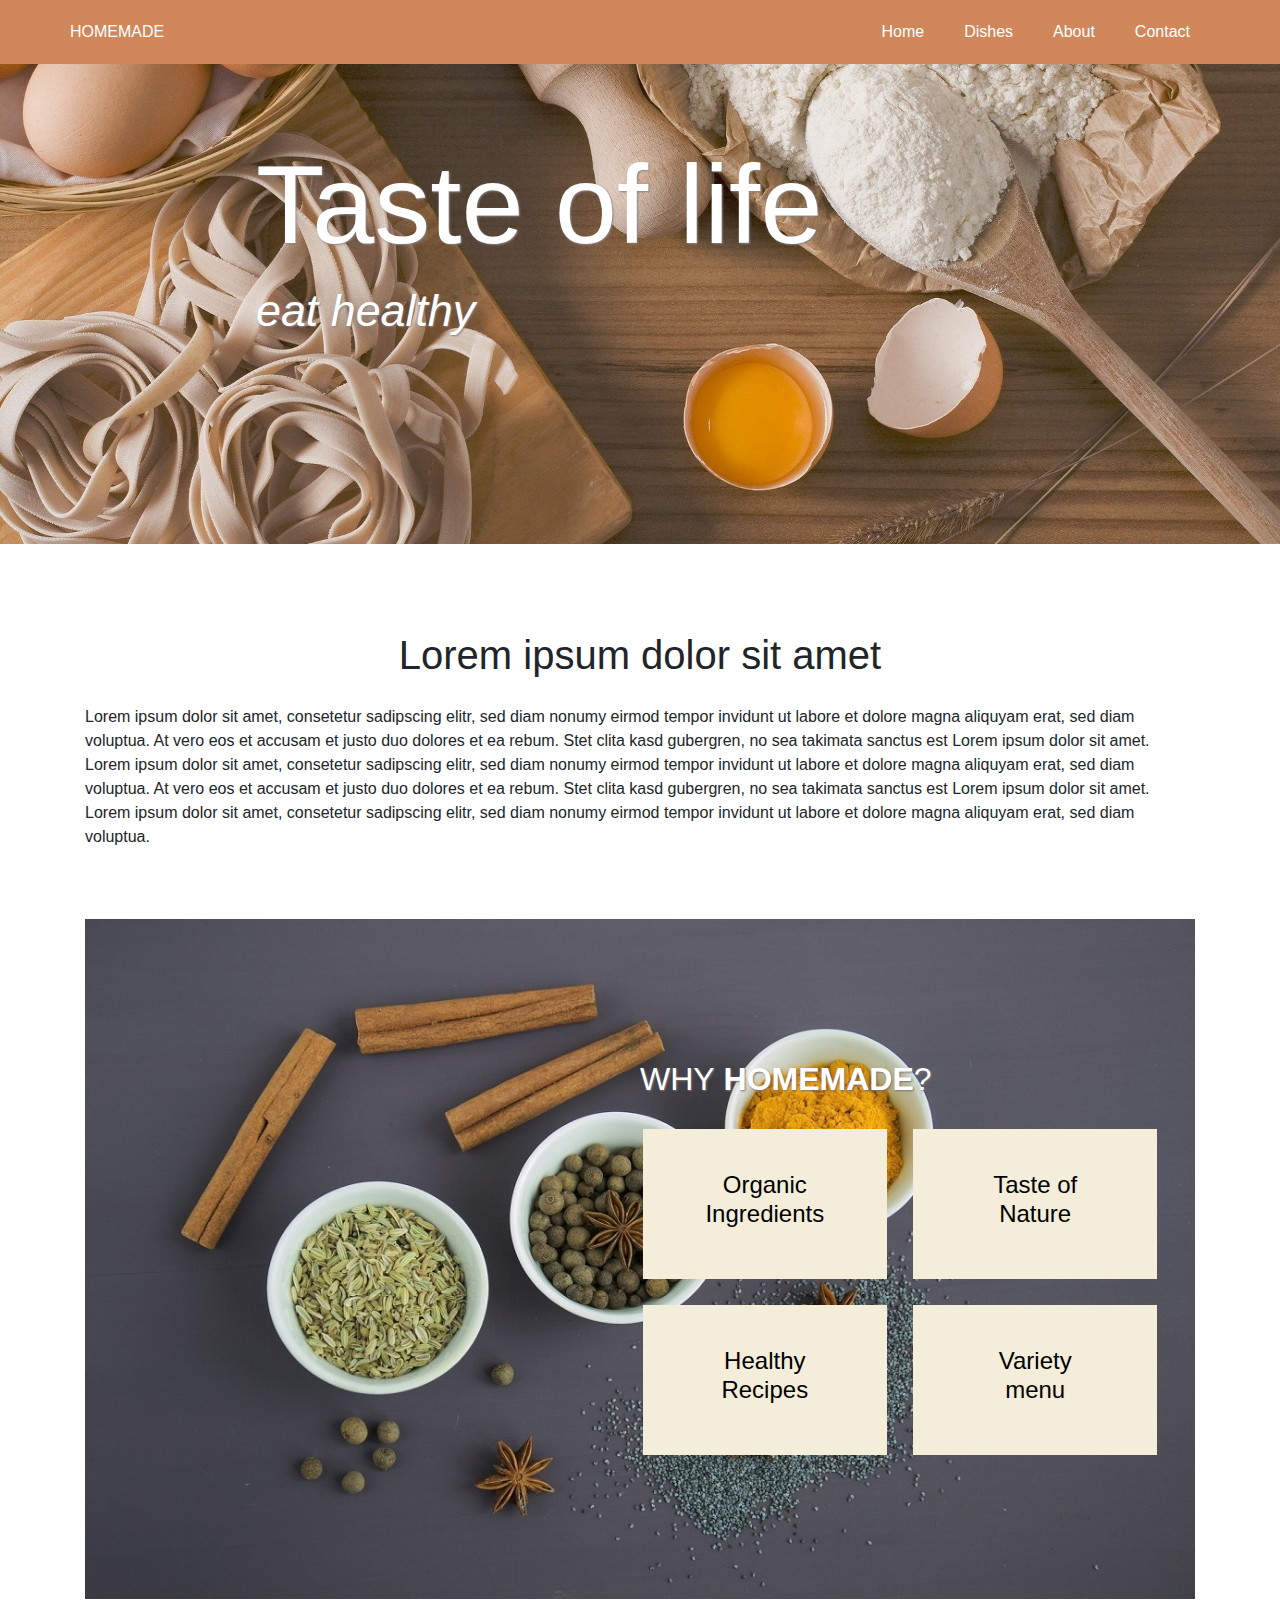
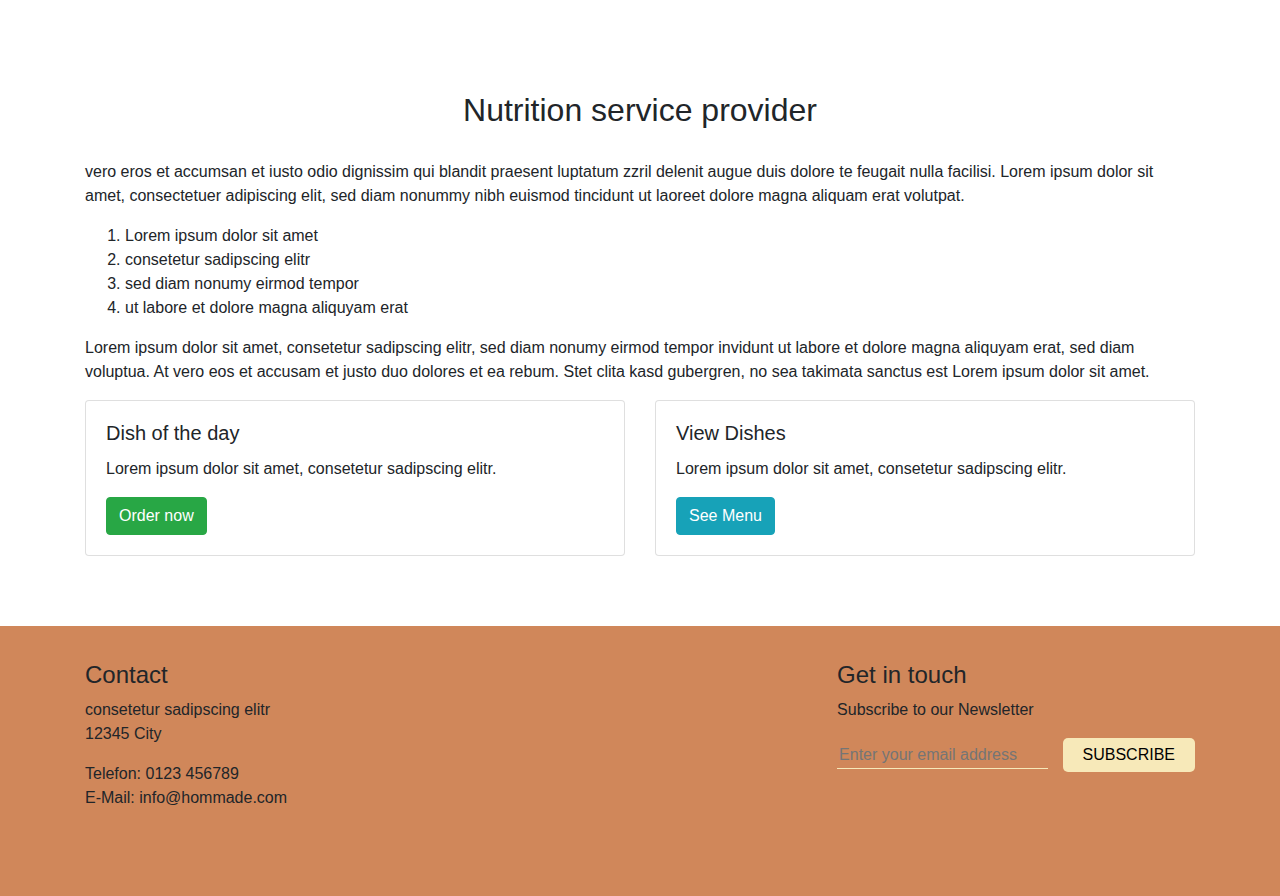
<file: index.html>
﻿<!DOCTYPE html>
<html>
<head>
	<meta charset="utf-8">
	<meta name="viewport" content="width=device-width, initial-scale=1">
	<title>Project0</title>
	<link rel="stylesheet" href="css/bootstrap.min.css">
	<link rel="stylesheet" href="css/general.css">
	<link rel="stylesheet" href="css/style.css">

</head>

<body>
	<header>
		<nav>
			<div class="container menu_bar">
				<a href="index.html">HOMEMADE</a>
				<ul>
					<li>
						<a href="index.html">Home</a>
					</li>
					<li>
						<a href="dishes.html">Dishes</a>
					</li>
					<li>
						<a href="about.html">About</a>
					</li>
					<li>
						<a href="contact.html">Contact</a>
					</li>
				</ul>
			</div>
		</nav>
		<img src="images/header-large-2.jpg" alt="homemade food"/>
		<h2 class="slid-txt">Taste of life<br /><span>eat healthy</span></h2>
	</header>

	<main class="container">
		<h1>Lorem ipsum dolor sit amet</h1>
		<p>
			Lorem ipsum dolor sit amet, consetetur sadipscing elitr, sed diam nonumy eirmod tempor invidunt ut labore et dolore magna aliquyam erat, sed diam voluptua. At vero eos et accusam et justo duo dolores et ea rebum. Stet clita kasd gubergren, no sea takimata sanctus est Lorem ipsum dolor sit amet. Lorem ipsum dolor sit amet, consetetur sadipscing elitr, sed diam nonumy eirmod tempor invidunt ut labore et dolore magna aliquyam erat, sed diam voluptua. At vero eos et accusam et justo duo dolores et ea rebum. Stet clita kasd gubergren, no sea takimata sanctus est Lorem ipsum dolor sit amet. Lorem ipsum dolor sit amet, consetetur sadipscing elitr, sed diam nonumy eirmod tempor invidunt ut labore et dolore magna aliquyam erat, sed diam voluptua.
		</p>
		<div class="container bg-img">
			<div class="four-boxes">
				<h2>Why<strong>&nbsp;homemade</strong>?</h2>
				<div class="box"><h4><a href="dishes.html">Organic<br />Ingredients</a></h4></div>
				<div class="box even"><h4><a href="index.html">Taste of<br />Nature</a></h4></div>
				<div class="box"><h4><a href="about.html">Healthy<br />Recipes</a></h4></div>
				<div class="box even"><h4><a href="contact.html">Variety<br />menu</a></h4></div>
			</div>
		</div>
		<h2>Nutrition service provider</h2>
		<p>
			vero eros et accumsan et iusto odio dignissim qui blandit praesent luptatum zzril delenit augue duis dolore te feugait nulla facilisi. Lorem ipsum dolor sit amet, consectetuer adipiscing elit, sed diam nonummy nibh euismod tincidunt ut laoreet dolore magna aliquam erat volutpat.
		</p>
		<ol>
			<li>Lorem ipsum dolor sit amet</li>
			<li>consetetur sadipscing elitr</li>
			<li>sed diam nonumy eirmod tempor</li>
			<li>ut labore et dolore magna aliquyam erat</li>
		</ol>
		<p>
			Lorem ipsum dolor sit amet, consetetur sadipscing elitr, sed diam nonumy eirmod tempor invidunt ut labore et dolore magna aliquyam erat, sed diam voluptua. At vero eos et accusam et justo duo dolores et ea rebum. Stet clita kasd gubergren, no sea takimata sanctus est Lorem ipsum dolor sit amet.
		</p>

		<div class="row">
			<div class="col-sm-6">
				<div class="card">
					<div class="card-body">
						<h5 class="card-title">Dish of the day</h5>
						<p class="card-text">Lorem ipsum dolor sit amet, consetetur sadipscing elitr.</p>
						<a href="#" class="btn btn-success">Order now</a>
					</div>
				</div>
			</div>
			<div class="col-sm-6">
				<div class="card">
					<div class="card-body">
						<h5 class="card-title">View Dishes</h5>
						<p class="card-text">Lorem ipsum dolor sit amet, consetetur sadipscing elitr.</p>
						<a href="#" class="btn btn-info">See Menu</a>
					</div>
				</div>
			</div>
		</div>

	</main>

	<footer>
		<div class="container">
			<div>
				<h4>Contact</h4>
				<p>
					consetetur sadipscing elitr<br>
					12345 City
				</p>
				<p>
					Telefon: 0123 456789<br>
					E-Mail: info&#64;hommade.com
				</p>
			</div>

			<div>
				<h4>Get in touch</h4>
				<p>Subscribe to our Newsletter</p>
				<form>
					<input type="email" placeholder="Enter your email address" name="mail">
					<input type="submit" value="subscribe">
				</form>
			</div>
		</div>
	</footer>

</body>
</html>
</file>
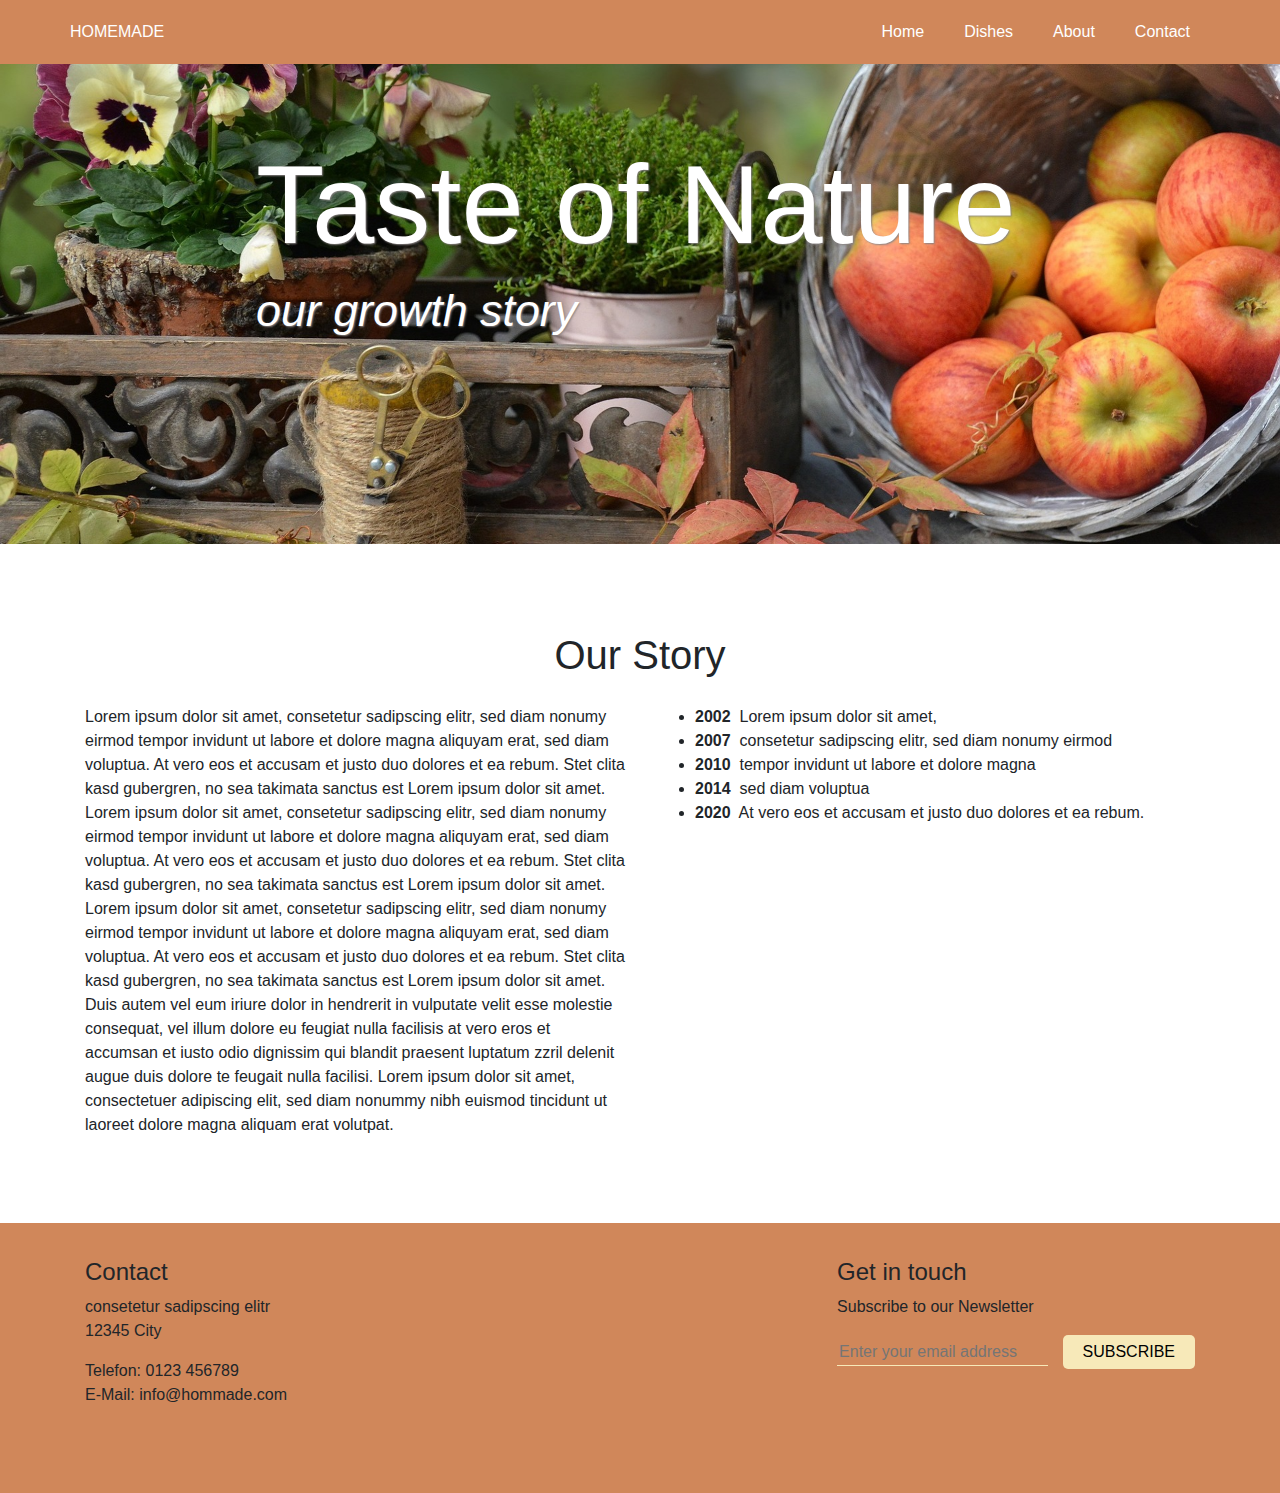
<file: about.html>
﻿<!DOCTYPE html>
<html>
<head>
	<meta charset="utf-8">
	<meta name="viewport" content="width=device-width, initial-scale=1">
	<title>Project0</title>
	<link rel="stylesheet" href="css/bootstrap.min.css">
	<link rel="stylesheet" href="css/general.css">
	<link rel="stylesheet" href="css/style.css">

</head>
<body>
	<header>
		<nav>
			<div class="container menu_bar">
				<a href="index.html">HOMEMADE</a>
				<ul>
					<li>
						<a href="index.html">Home</a>
					</li>
					<li>
						<a href="dishes.html">Dishes</a>
					</li>
					<li>
						<a href="about.html">About</a>
					</li>
					<li>
						<a href="contact.html">Contact</a>
					</li>
				</ul>
			</div>
		</nav>
		<img src="images/apple-1776745_1920.jpg" alt="apple and flowers"/>
		<h2 class="slid-txt">Taste of Nature<br /><span>our growth story</span></h2>
	</header>

	<main class="content">

		<h1>Our Story</h1>

		<div class="container">
			<div class="row">
				<div class="col-sm">
					<p>
						Lorem ipsum dolor sit amet, consetetur sadipscing elitr, sed diam nonumy eirmod tempor invidunt ut labore et dolore magna aliquyam erat, sed diam voluptua. At vero eos et accusam et justo duo dolores et ea rebum. Stet clita kasd gubergren, no sea takimata sanctus est Lorem ipsum dolor sit amet. Lorem ipsum dolor sit amet, consetetur sadipscing elitr, sed diam nonumy eirmod tempor invidunt ut labore et dolore magna aliquyam erat, sed diam voluptua. At vero eos et accusam et justo duo dolores et ea rebum. Stet clita kasd gubergren, no sea takimata sanctus est Lorem ipsum dolor sit amet. Lorem ipsum dolor sit amet, consetetur sadipscing elitr, sed diam nonumy eirmod tempor invidunt ut labore et dolore magna aliquyam erat, sed diam voluptua. At vero eos et accusam et justo duo dolores et ea rebum. Stet clita kasd gubergren, no sea takimata sanctus est Lorem ipsum dolor sit amet.

						Duis autem vel eum iriure dolor in hendrerit in vulputate velit esse molestie consequat, vel illum dolore eu feugiat nulla facilisis at vero eros et accumsan et iusto odio dignissim qui blandit praesent luptatum zzril delenit augue duis dolore te feugait nulla facilisi. Lorem ipsum dolor sit amet, consectetuer adipiscing elit, sed diam nonummy nibh euismod tincidunt ut laoreet dolore magna aliquam erat volutpat.
					</p>
				</div>
				<div class="col-sm">
					<ul>
						<li>
							<b>2002</b>&nbsp; Lorem ipsum dolor sit amet,
						</li>
						<li>
							<b>2007</b>&nbsp; consetetur sadipscing elitr, sed diam nonumy eirmod
						</li>
						<li>
							<b>2010</b>&nbsp; tempor invidunt ut labore et dolore magna
						</li>
						<li>
							<b>2014</b>&nbsp;  sed diam voluptua
						</li>
						<li>
							<b>2020</b>&nbsp;  At vero eos et accusam et justo duo dolores et ea rebum.
						</li>
					</ul>
				</div>
			</div>
		</div>

	</main>

	<footer>
		<div class="container">
			<div>
				<h4>Contact</h4>
				<p>
					consetetur sadipscing elitr<br>
					12345 City
				</p>
				<p>
					Telefon: 0123 456789<br>
					E-Mail: info&#64;hommade.com
				</p>
			</div>

			<div>
				<h4>Get in touch</h4>
				<p>Subscribe to our Newsletter</p>
				<form>
					<input type="email" placeholder="Enter your email address" name="mail">
					<input type="submit" value="subscribe">
				</form>
			</div>
		</div>
	</footer>

</body>
</html>
</file>
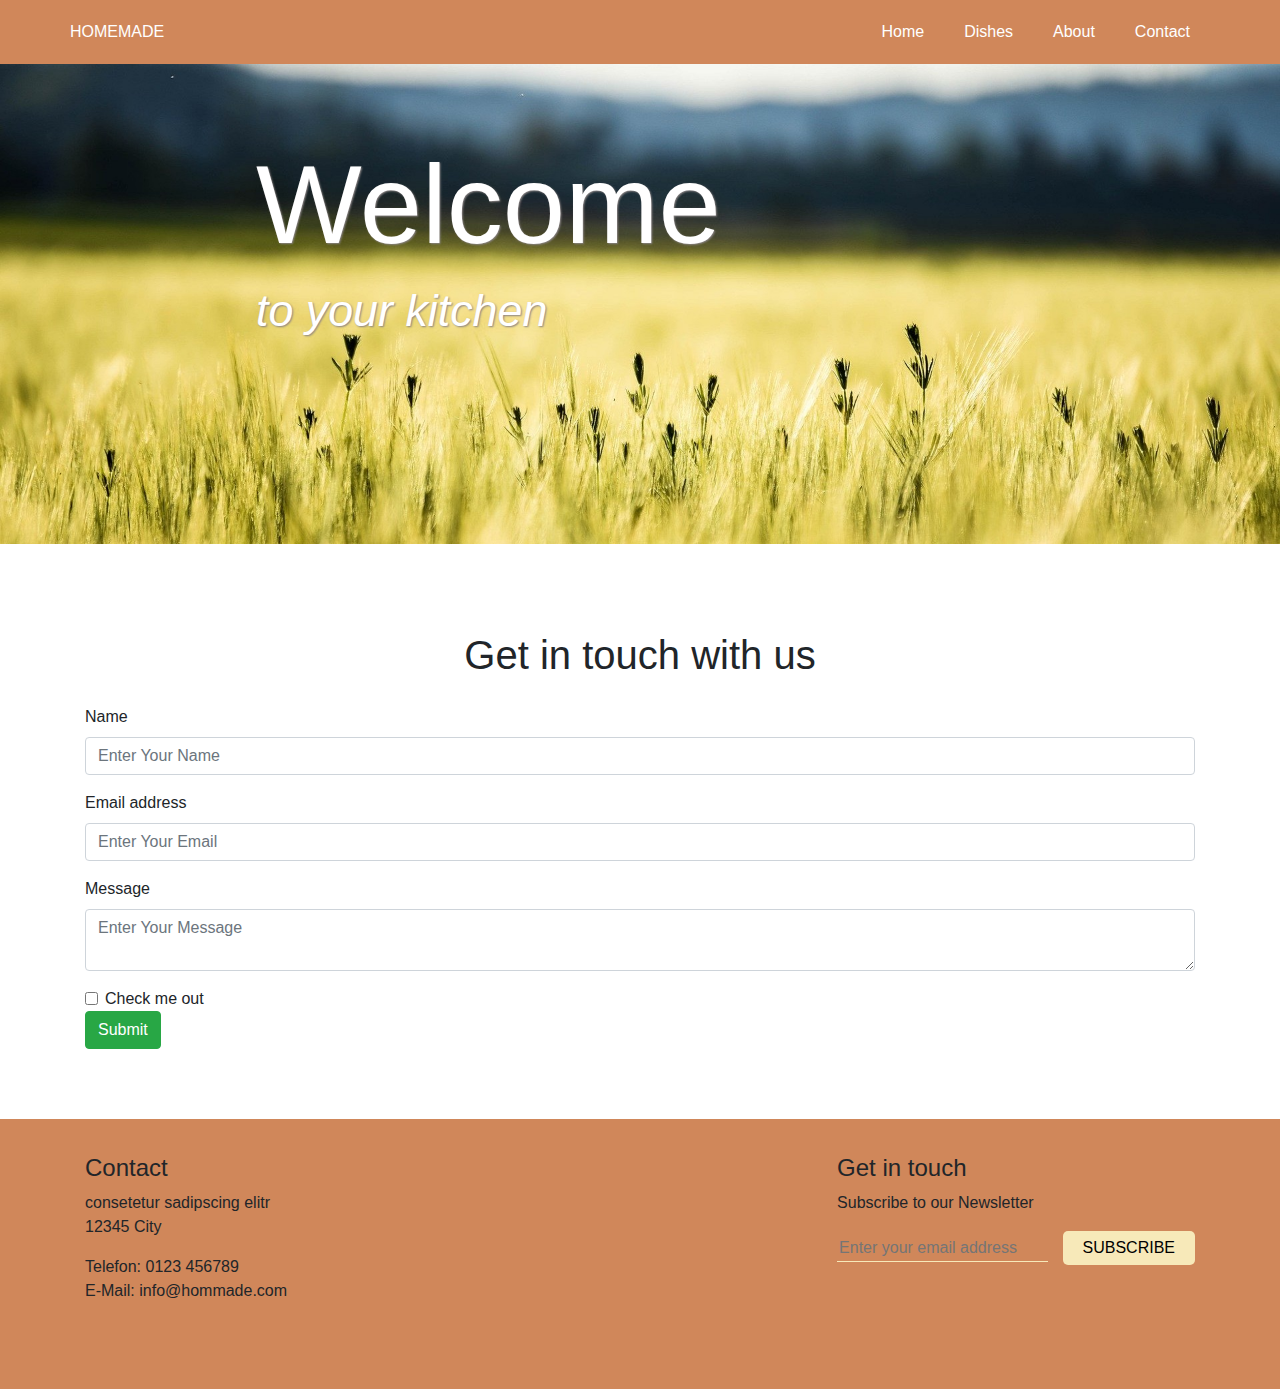
<file: contact.html>
﻿<!DOCTYPE html>
<html>
<head>
	<meta charset="utf-8">
	<meta name="viewport" content="width=device-width, initial-scale=1">
	<title>Project0</title>
	<link rel="stylesheet" href="css/bootstrap.min.css">
	<link rel="stylesheet" href="css/general.css">
	<link rel="stylesheet" href="css/style.css">

</head>
<body>
	<header>
		<nav>
			<div class="container menu_bar">
				<a href="index.html">HOMEMADE</a>
				<ul>
					<li>
						<a href="index.html">Home</a>
					</li>
					<li>
						<a href="dishes.html">Dishes</a>
					</li>
					<li>
						<a href="about.html">About</a>
					</li>
					<li>
						<a href="contact.html">Contact</a>
					</li>
				</ul>
			</div>
		</nav>
		<img src="images/cornfield-5067210_1920.jpg" alt="cornfield farm"/>
		<h2 class="slid-txt">Welcome<br /><span>to your kitchen</span></h2>
	</header>

	<main class="content">
		<div class="container">
			<section>
				<h1>Get in touch with us</h1>

				<form>
					<div class="form-group">
						<label for="exampleInputEmail1">Name</label>
						<input type="text" class="form-control" id="exampleInputEmail1" aria-describedby="emailHelp" placeholder="Enter Your Name">
					</div>
					<div class="form-group">
						<label for="exampleInputEmail1">Email address</label>
						<input type="email" class="form-control" id="exampleInputEmail1" aria-describedby="emailHelp" placeholder="Enter Your Email">
					</div>
					<div class="form-group">
						<label for="exampleFormControlTextarea1">Message</label>
						<textarea type="textarea" class="form-control" id="exampleInputEmail1" aria-describedby="emailHelp" placeholder="Enter Your Message"></textarea>
					</div>
					<div class="form-check">
						<input type="checkbox" class="form-check-input" id="exampleCheck1">
						<label class="form-check-label" for="exampleCheck1">Check me out</label>
					</div>
					<button type="submit" class="btn btn-success">Submit</button>
				</form>


			</section>
		</div>
	</main>

	<footer>
		<div class="container">
			<div>
				<h4>Contact</h4>
				<p>
					consetetur sadipscing elitr<br>
					12345 City
				</p>
				<p>
					Telefon: 0123 456789<br>
					E-Mail: info&#64;hommade.com
				</p>
			</div>

			<div>
				<h4>Get in touch</h4>
				<p>Subscribe to our Newsletter</p>
				<form>
					<input type="email" placeholder="Enter your email address" name="mail">
					<input type="submit" value="subscribe">
				</form>
			</div>
		</div>
	</footer>	
</body>
</html>
</file>
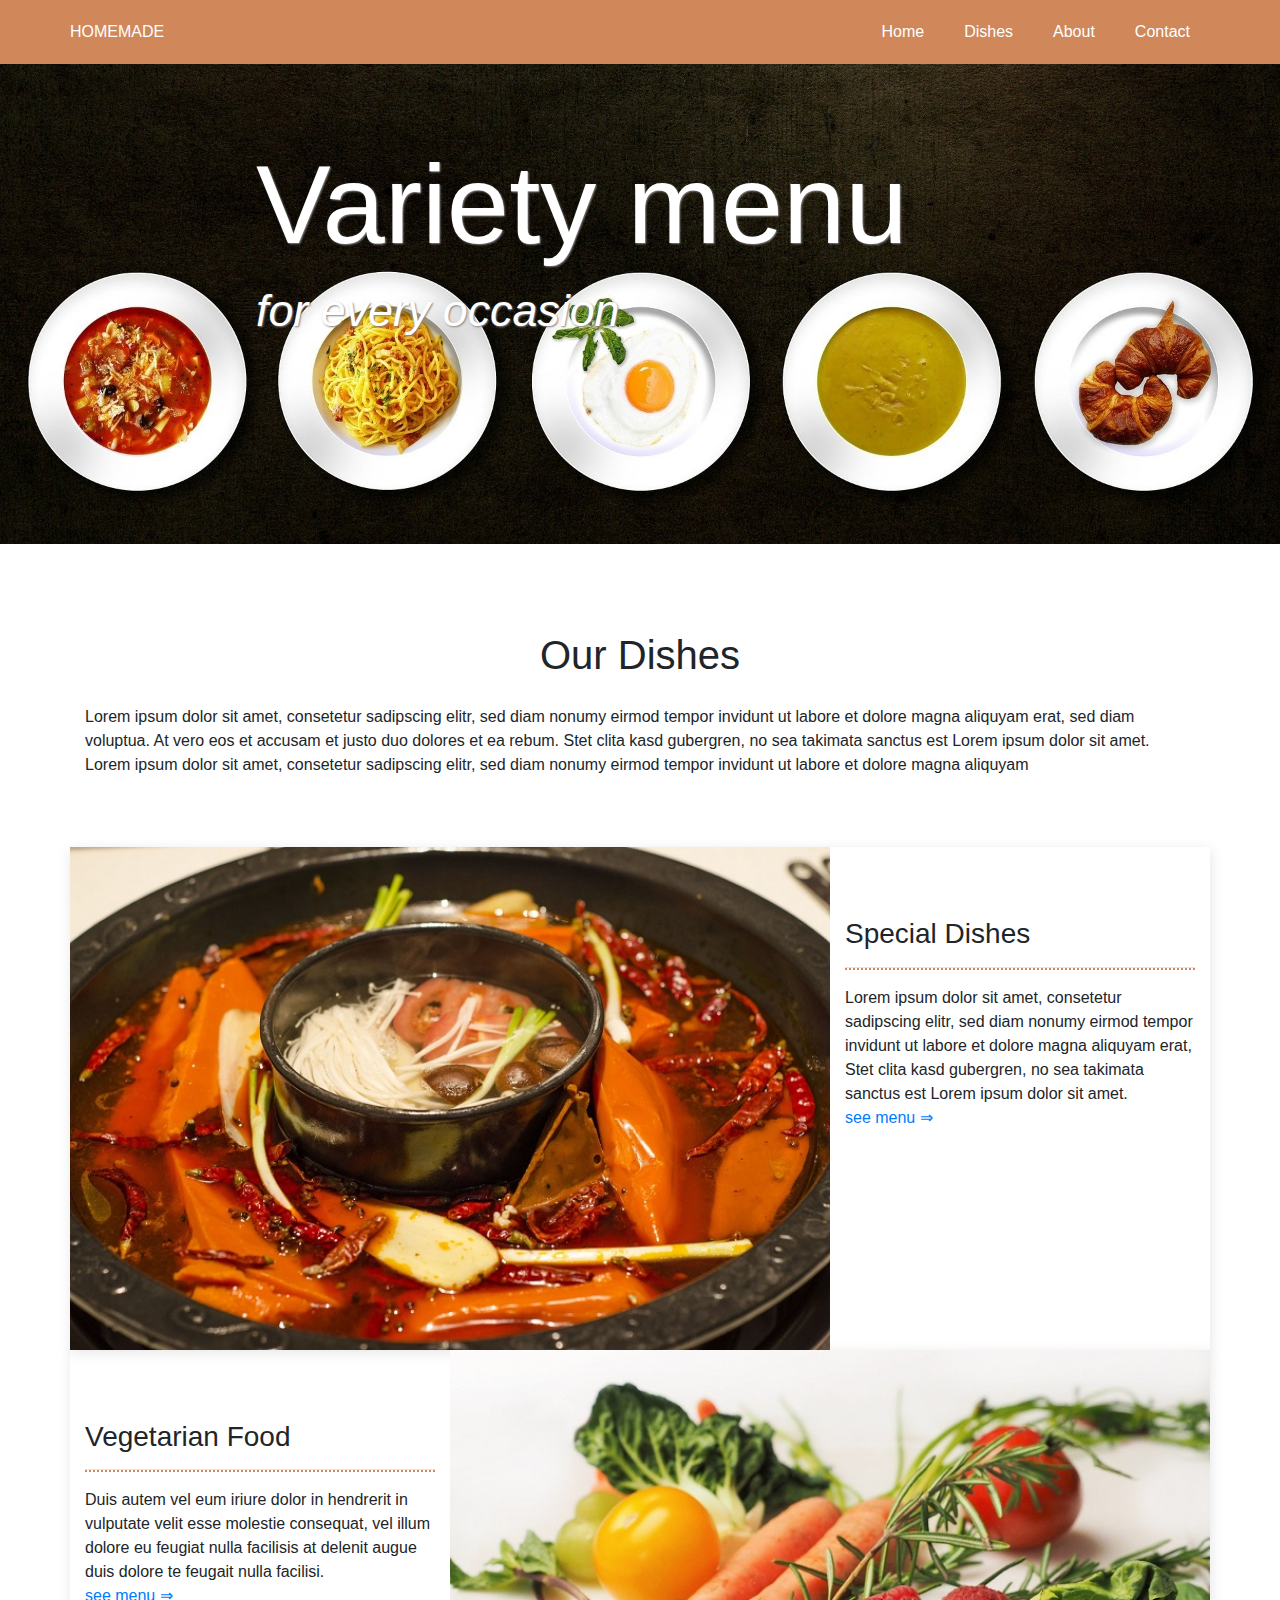
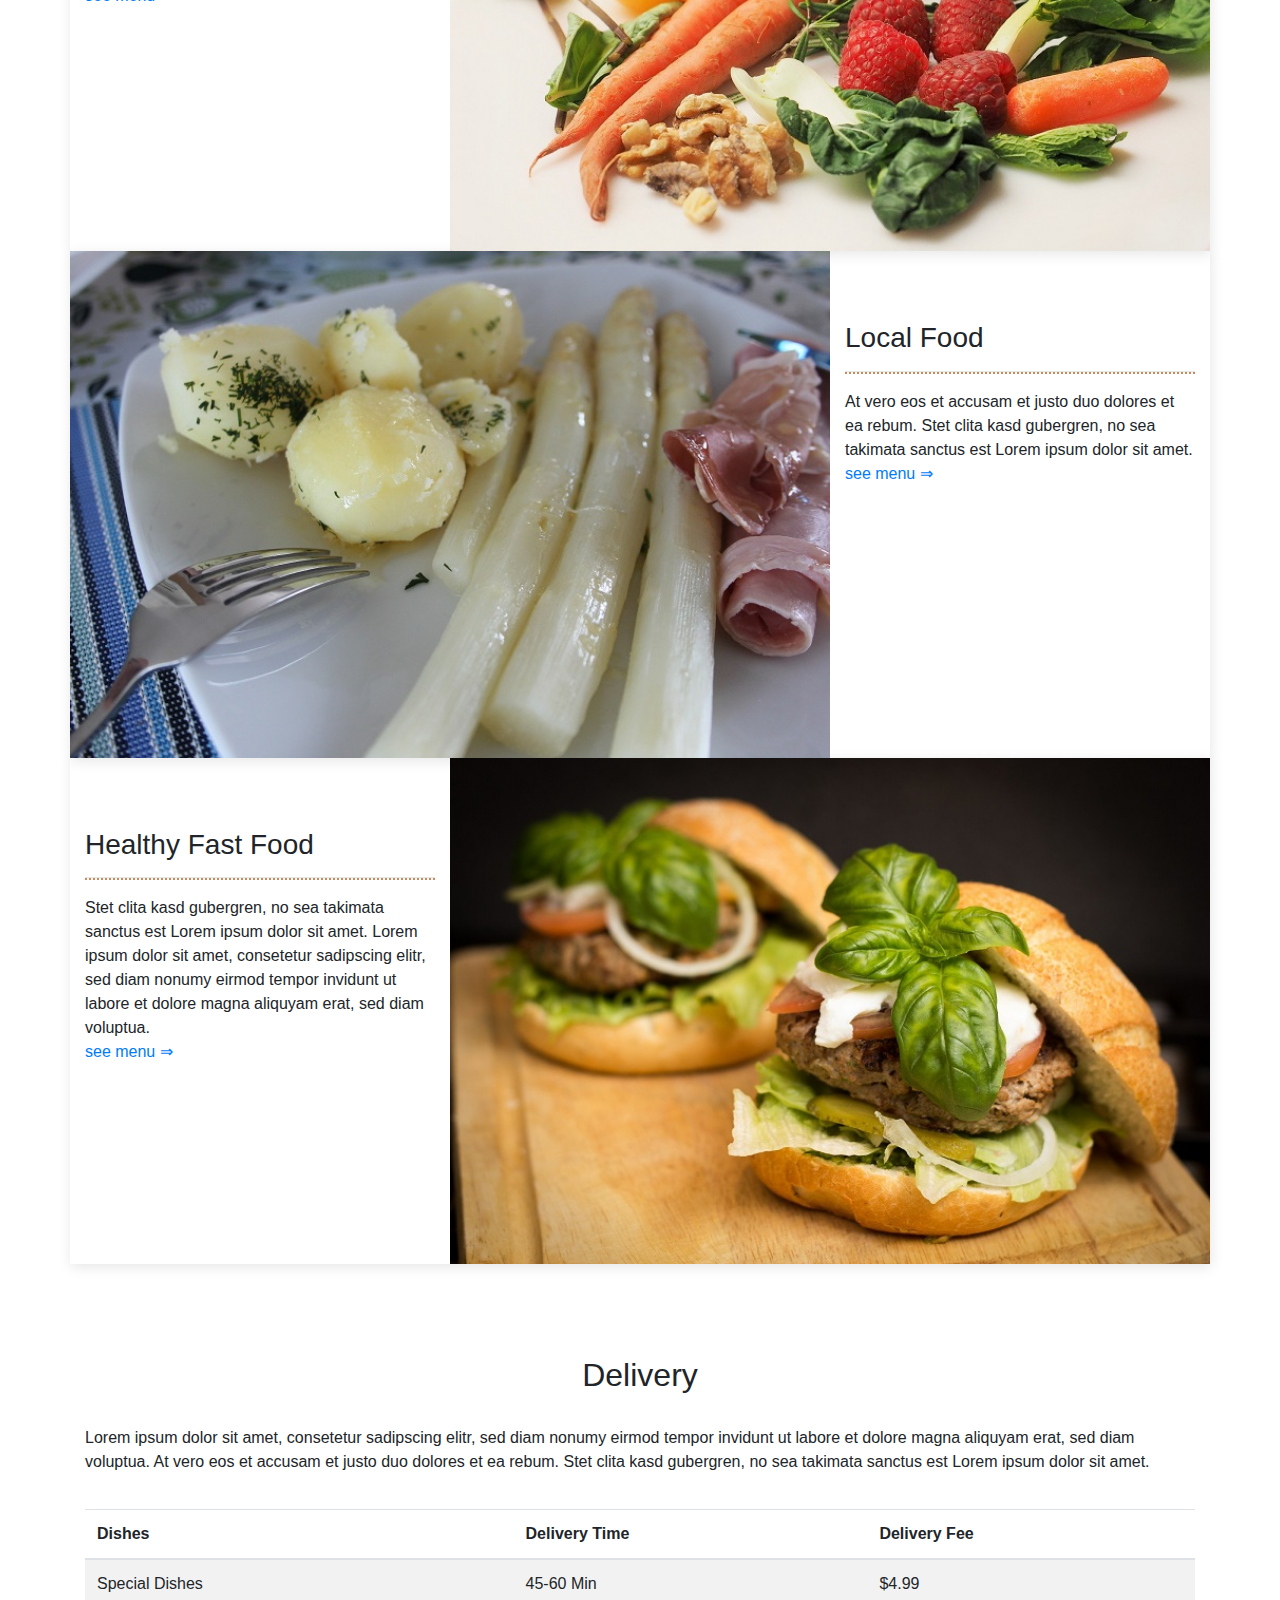
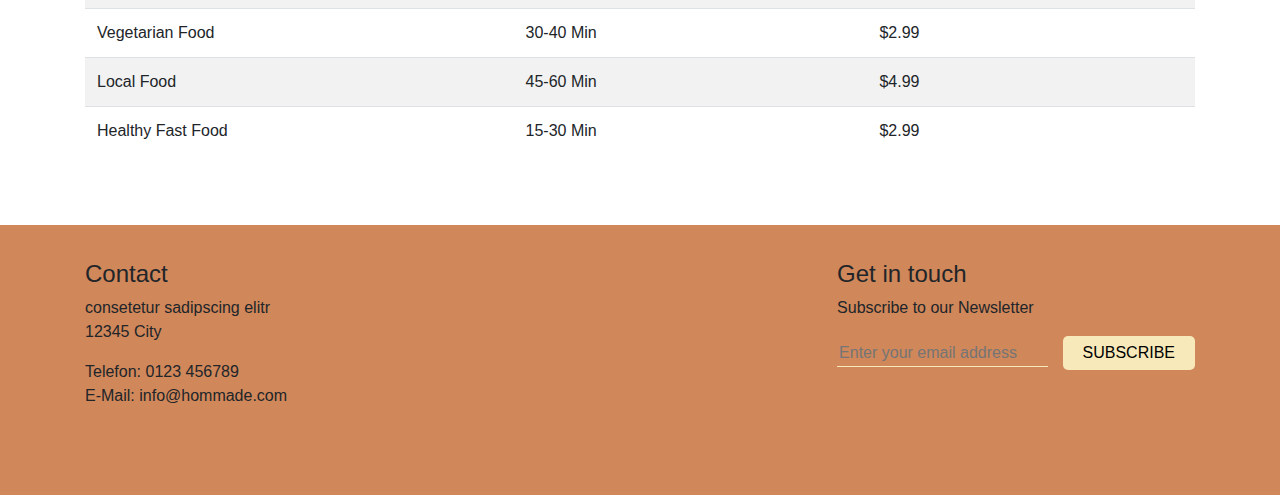
<file: dishes.html>
﻿<!DOCTYPE html>
<html>
<head>
	<meta charset="utf-8">
	<meta name="viewport" content="width=device-width, initial-scale=1">
	<title>Project0</title>
	<link rel="stylesheet" href="css/bootstrap.min.css">
	<link rel="stylesheet" href="css/general.css">
	<link rel="stylesheet" href="css/style.css">

</head>
<body>
	<header>
		<nav>
			<div class="container menu_bar">
				<a href="index.html">HOMEMADE</a>
				<ul>
					<li>
						<a href="index.html">Home</a>
					</li>
					<li>
						<a href="dishes.html">Dishes</a>
					</li>
					<li>
						<a href="about.html">About</a>
					</li>
					<li>
						<a href="contact.html">Contact</a>
					</li>
				</ul>
			</div>
		</nav>
		<img src="images/cook-366875_1920.jpg" alt="five dishes of foods"/>
		<h2 class="slid-txt">Variety menu<br /><span>for every occasion</span></h2>
	</header>

	<main class="content">
		<div class="container">
			<h1>Our Dishes</h1>
			<p>
				Lorem ipsum dolor sit amet, consetetur sadipscing elitr, sed diam nonumy eirmod tempor invidunt ut labore et dolore magna aliquyam erat, sed diam voluptua. At vero eos et accusam et justo duo dolores et ea rebum. Stet clita kasd gubergren, no sea takimata sanctus est Lorem ipsum dolor sit amet. Lorem ipsum dolor sit amet, consetetur sadipscing elitr, sed diam nonumy eirmod tempor invidunt ut labore et dolore magna aliquyam
			</p>

			<div class="container">
				<div class="row dishes">
					<div class="col-sm-8">
						<img src="images/chengdu-3874137_1920.jpg" alt="Special Dishes"/>
					</div>
					<div class="col-sm-4 menu-box">
						<h3>Special Dishes</h3>
						<hr />
						<p>
							Lorem ipsum dolor sit amet, consetetur sadipscing elitr, sed diam nonumy eirmod tempor invidunt ut labore et dolore magna aliquyam erat, Stet clita kasd gubergren, no sea takimata sanctus est Lorem ipsum dolor sit amet.
							<br />
							<a class="arrow" href="#">see menu</a>
						</p>
						
					</div>
				</div>
				<div class="row dishes">
					<div class="col-sm-4 menu-box">
						<h3>Vegetarian Food</h3>
						<hr />
						<p>
							Duis autem vel eum iriure dolor in hendrerit in vulputate velit esse molestie consequat, vel illum dolore eu feugiat nulla facilisis at delenit augue duis dolore te feugait nulla facilisi.
							<br />
							<a class="arrow" href="#">see menu</a>
						</p>
					</div>
					<div class="col-sm-8">
						<img src="images/vegetables-1085063_1920.jpg" alt="vegetable"/>
					</div>
				</div>
				<div class="row dishes">
					<div class="col-sm-8">
						<img src="images/asparagus-3302500_1920.jpg" alt="Local Food"/>
					</div>
					<div class="col-sm-4 menu-box">
						<h3>Local Food</h3>
						<hr />
						<p>
							At vero eos et accusam et justo duo dolores et ea rebum. Stet clita kasd gubergren, no sea takimata sanctus est Lorem ipsum dolor sit amet.
							<br />
							<a class="arrow" href="#">see menu</a>
						</p>
					</div>
				</div>
				<div class="row dishes">
					<div class="col-sm-4 menu-box">
						<h3>Healthy Fast Food</h3>
						<hr />
						<p>
							Stet clita kasd gubergren, no sea takimata sanctus est Lorem ipsum dolor sit amet. Lorem ipsum dolor sit amet, consetetur sadipscing elitr, sed diam nonumy eirmod tempor invidunt ut labore et dolore magna aliquyam erat, sed diam voluptua.
							<br />
							<a class="arrow" href="#">see menu</a>
						</p>
					</div>
					<div class="col-sm-8">
						<img src="images/hamburger-494706_1920.jpg" alt="Fast Food"/>
					</div>
				</div>
			</div>

			<div>
				<h2>Delivery</h2>
				<p>Lorem ipsum dolor sit amet, consetetur sadipscing elitr, sed diam nonumy eirmod tempor invidunt ut labore et dolore magna aliquyam erat, sed diam voluptua. At vero eos et accusam et justo duo dolores et ea rebum. Stet clita kasd gubergren, no sea takimata sanctus est Lorem ipsum dolor sit amet.</p>
				<table id="my-table" class="table table-striped">
					<thead>
						<tr>
							<th>Dishes</th>
							<th>Delivery Time</th>
							<th>Delivery Fee</th>
						</tr>
					</thead>
					<tr>
						<td>Special Dishes</td>
						<td>45-60 Min</td>
						<td>$4.99 </td>
					</tr>
					<tr>
						<td>Vegetarian Food</td>
						<td>30-40 Min</td>
						<td>$2.99 </td>
					</tr>
					<tr>
						<td>Local Food</td>
						<td>45-60 Min</td>
						<td>$4.99 </td>
					</tr>
					<tr>
						<td>Healthy Fast Food</td>
						<td>15-30 Min</td>
						<td>$2.99 </td>
					</tr>
				</table>
			</div>

			</div>
</main>

	<footer>
		<div class="container">
			<div>
				<h4>Contact</h4>
				<p>
					consetetur sadipscing elitr<br>
					12345 City
				</p>
				<p>
					Telefon: 0123 456789<br>
					E-Mail: info&#64;hommade.com
				</p>
			</div>

			<div>
				<h4>Get in touch</h4>
				<p>Subscribe to our Newsletter</p>
				<form>
					<input type="email" placeholder="Enter your email address" name="mail">
					<input type="submit" value="subscribe">
				</form>
			</div>
		</div>
	</footer>
		
</body>

</html>
</file>
<file: css/general.css>
footer .container, .bg-img .four-boxes .box, .bg-img .four-boxes, .bg-img, nav .menu_bar ul, nav .menu_bar {
  display: -webkit-box;
  display: -webkit-flex;
  display: -moz-flex;
  display: -ms-flexbox;
  display: flex;
  flex-wrap: wrap;
  justify-content: center;
  align-items: center;
}

.bg-img, main {
  margin: 70px auto;
}
@media (max-width: 650px) {
  .bg-img, main {
    margin: 50px auto;
  }
}

h1, h2 {
  line-height: 5.2rem;
  text-align: center;
}
@media (max-width: 650px) {
  h1, h2 {
    line-height: 3rem;
  }
}

nav {
  background-color: #d0875a;
}
nav .menu_bar {
  justify-content: space-between;
  width: 100%;
  padding: 20px 0;
}
nav .menu_bar ul {
  list-style: none;
  width: 70%;
  justify-content: flex-end;
  margin-bottom: 0;
}
nav .menu_bar ul li {
  padding: 0 20px;
}
nav .menu_bar ul li a {
  color: #fff;
}
nav .menu_bar > a {
  width: 30%;
  color: #fff;
}

.bg-img {
  background-repeat: no-repeat;
  background-size: cover;
  width: 100%;
  min-height: 680px;
  background-position: center;
  justify-content: flex-end;
  padding: 35px;
  background-image: url(../images/spices-2105541_1920.jpg);
}
.bg-img .four-boxes {
  width: 50%;
  padding-right: 35px;
}
@media (max-width: 991px) {
  .bg-img .four-boxes {
    width: 100%;
    padding: 0 20px;
  }
}
.bg-img .four-boxes > h2 {
  width: 100%;
  text-transform: uppercase;
  text-align: left;
}
.bg-img .four-boxes .box {
  background: #f3edd9;
  padding: 20px;
  text-align: center;
  min-height: 150px;
  width: 47%;
  margin-bottom: 5%;
}
.bg-img .four-boxes .box.even {
  margin-left: 5%;
}
.bg-img .four-boxes .box h4 > a {
  text-decoration: none;
  color: #000;
}
.bg-img .four-boxes .box h4 > a:hover {
  color: #d0875a;
}

footer {
  background-color: #d0875a;
  padding: 35px 0;
}
footer .container {
  justify-content: space-between;
}
footer .container > div {
  min-height: 200px;
}
footer .container > div input[type=email] {
  background-color: #d0875a;
  border: none;
  border-bottom: 1px solid #f7e9b9;
}
footer .container > div input[type=submit] {
  margin-left: 10px;
  text-transform: uppercase;
  border-radius: 5px;
  padding: 5px 20px;
  background-color: #f7e9b9;
  border: none;
}

/*# sourceMappingURL=general.css.map */
</file>
<file: css/style.css>
﻿
img {
    width: 100%;
    height: auto;
}

header {
position: relative;
}
h2.slid-txt {
    position: absolute;
    top: 30%;
    left: 20%;
    text-align: left;
    color: #fff;
    text-shadow: 1px 1px 2px #8a8484;
    font-size: 7rem;
}
.slid-txt span:first-of-type {
    font-size: 2.8rem;
    font-style: italic;
}
h4 {
    font-weight: normal;
}

footer input[type=submit] {
    cursor: pointer;
}
    footer input[type=submit]:hover {
        color: #d0875a;
    }

    .four-boxes h2 {
        color: #fff;
        text-shadow: 1px 1px 2px #7f7171;
    }

a.arrow::after {
    content: " \21d2";
}

.container > .container {
    margin: 70px auto;
    padding: 0;
}
.row.dishes {
    box-shadow: 1px 3px 13px rgba(0,0,0,0.1);
}
    .row div.col-sm-8 {
        padding: 0;
    }
    .menu-box h3, .menu-box p {
        width: 100%;
    }
.menu-box h3 {
    padding-top: 70px;
}
h3 + hr {
    border-bottom: 2px dotted #d0875a ;
}
#my-table {
    margin-top: 35px;
}


@media (max-width: 1024px) {
    h2.slid-txt {
        top: 25%;
        left: 10%;
        font-size: 4.7rem;
    }

    .slid-txt span:first-of-type {
        font-size: 2.4rem;
    }
}
@media (max-width: 850px) {
    nav .menu_bar > a {
        width: 5%;
    }
    nav .menu_bar ul {
        width: 95%;
    }
}
@media (max-width: 650px) {
    nav .menu_bar > a {
        width: auto;
        margin-left: 15px;
    }

    nav .menu_bar ul {
        width: 100%;
    }
    nav .menu_bar ul li {
        padding: 0 10px;
    }
    h2.slid-txt {
        font-size: 3.2rem;
        top: 39%;
    }
    .slid-txt span:first-of-type {
        font-size: 2rem;
    }
    .container > .container {
        margin: 50px auto;
    }
}

@media (max-width: 575px) {
    h2.slid-txt {
        font-size: 2.8rem;
        top: 42%;
    }
    .slid-txt span:first-of-type {
        font-size: 1.6rem;
    }
    .col-sm-4.menu-box {
        order: 2;
    }
    .menu-box h3 {
        padding-top: 25px;
    }
}
</file>
